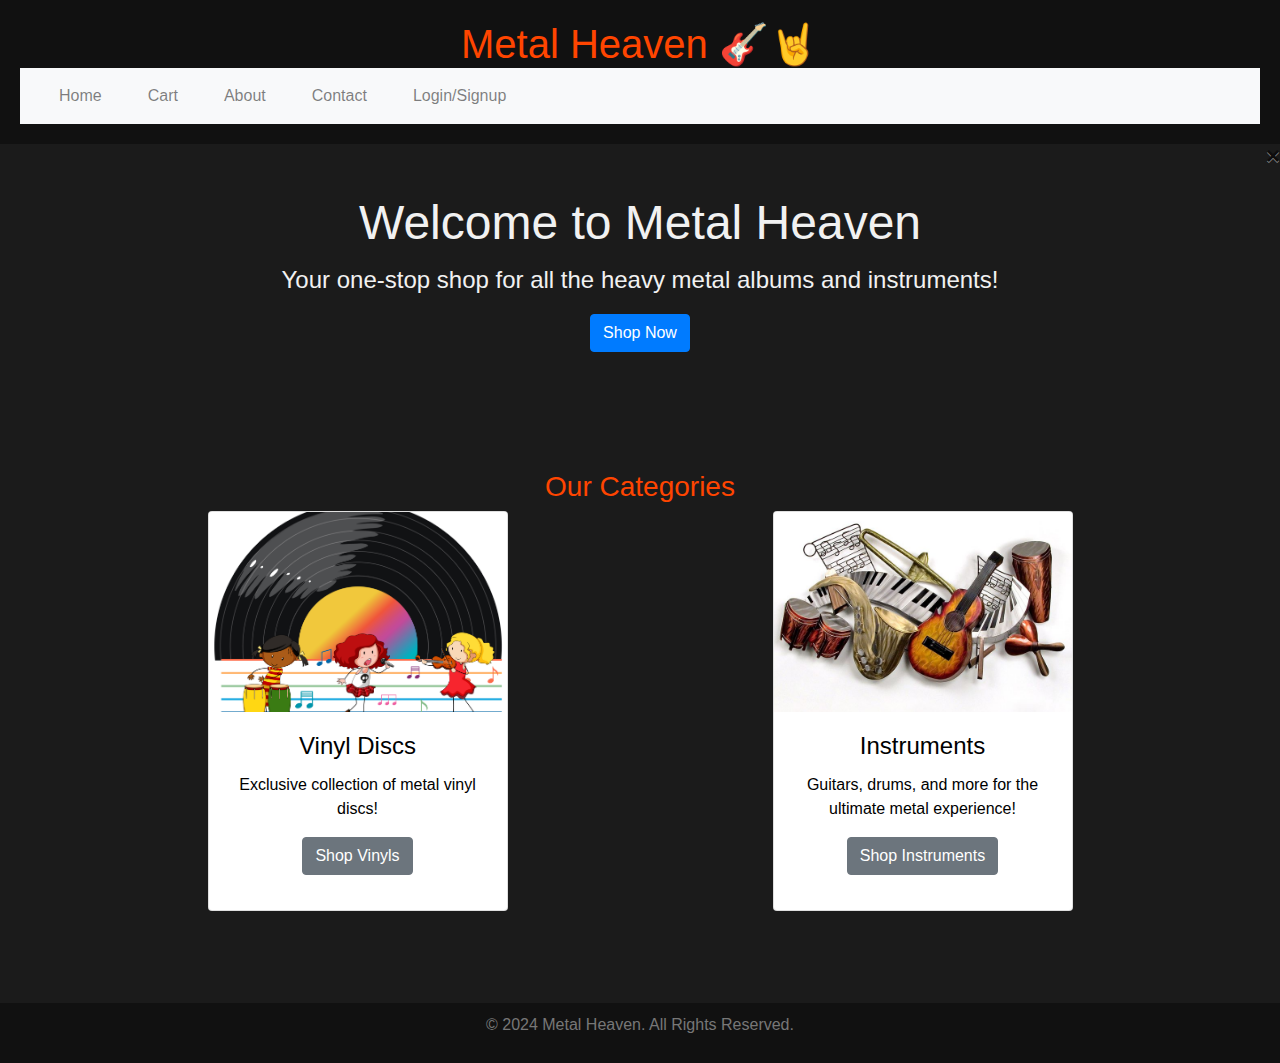
<file: Metal HEaven/index.html>
<!DOCTYPE html>
<html lang="en">

<head>
    <meta charset="UTF-8">
    <meta name="viewport" content="width=device-width, initial-scale=1.0">
    <title>Metal Heaven</title>
     
    <link rel="stylesheet" href="https://maxcdn.bootstrapcdn.com/bootstrap/4.5.2/css/bootstrap.min.css">
    <link rel="stylesheet" href="style.css">
    <style>
        .card {
            height: 400px; 
            width: 300px;  
            margin: auto;  
            transition: transform 0.3s; 
        }

        .card-body {
            color: black; 
        }

        .card:hover {
            transform: scale(1.05);
        }

        .modal-body {
            color: black;  
        }

        .modal-title {
            color: black; 
        }
    </style>
</head>

<body>
    <header>
        <h1 class="text-center">Metal Heaven 🎸🤘</h1>
         
        <nav class="navbar navbar-expand-lg navbar-light bg-light">
            <button class="navbar-toggler" type="button" data-toggle="offcanvas" data-target="#offcanvasMenu" aria-controls="offcanvasMenu">
                <span class="navbar-toggler-icon"></span>
            </button>
            <div class="collapse navbar-collapse">
                <ul class="navbar-nav mr-auto">
                    <li class="nav-item"><a class="nav-link" href="#store">Home</a></li>
                    <li class="nav-item"><a class="nav-link" href="#cart">Cart</a></li>
                    <li class="nav-item"><a class="nav-link" href="about.html">About</a></li>
                    <li class="nav-item"><a class="nav-link" href="contact.html">Contact</a></li>
                    <li class="nav-item"><a class="nav-link" href="login.html">Login/Signup</a></li>
                </ul>
            </div>
        </nav>
    </header>

     
    <div class="offcanvas offcanvas-start" tabindex="-1" id="offcanvasMenu" aria-labelledby="offcanvasMenuLabel">
        <div class="offcanvas-header">
            <button type="button" class="close" data-dismiss="offcanvas" aria-label="Close">
                <span aria-hidden="true">&times;</span>
            </button>
        </div>

    <section id="hero" class="text-center">
        <h2>Welcome to Metal Heaven</h2>
        <p>Your one-stop shop for all the heavy metal albums and instruments!</p>
        <button id="shop-now" class="btn btn-primary" data-toggle="modal" data-target="#selectionModal">Shop Now</button>
    </section>

     
    <div class="modal fade" id="selectionModal" tabindex="-1" role="dialog" aria-labelledby="selectionModalLabel" aria-hidden="true">
        <div class="modal-dialog" role="document">
            <div class="modal-content">
                <div class="modal-header">
                    <h5 class="modal-title" id="selectionModalLabel">Choose Your Shop</h5>
                    <button type="button" class="close" data-dismiss="modal" aria-label="Close">
                        <span aria-hidden="true">&times;</span>
                    </button>
                </div>
                <div class="modal-body">
                    <p>Would you like to shop for:</p>
                    <button type="button" class="btn btn-secondary" onclick="window.location.href='instruments.html'">Instruments</button>
                    <button type="button" class="btn btn-secondary" onclick="window.location.href='vinyl.html'">Vinyl Discs</button>
                </div>
            </div>
        </div>
    </div>

     
    <section id="categories" class="container mt-5">
        <h3 class="text-center">Our Categories</h3>
        <div class="row">
            
            <div class="col-md-6 mb-4">
                <div class="card">
                    <img src="venyl.jpg" class="card-img-top" alt="Vinyl Discs" style="height: 200px; object-fit: cover;">
                    <div class="card-body">
                        <h4 class="card-title">Vinyl Discs</h4>
                        <p class="card-text">Exclusive collection of metal vinyl discs!</p>
                        <a href="vinyl.html" class="btn btn-secondary">Shop Vinyls</a>
                    </div>
                </div>
            </div>

            
            <div class="col-md-6 mb-4">
                <div class="card">
                    <img src="instruments.jpeg" class="card-img-top" alt="Instruments" style="height: 200px; object-fit: cover;">
                    <div class="card-body">
                        <h4 class="card-title">Instruments</h4>
                        <p class="card-text">Guitars, drums, and more for the ultimate metal experience!</p>
                        <a href="instruments.html" class="btn btn-secondary">Shop Instruments</a>
                    </div>
                </div>
            </div>
        </div>
    </section>

    <footer class="text-center mt-5">
        <p>&copy; 2024 Metal Heaven. All Rights Reserved.  </p>
    </footer>

    
    <script src="https://code.jquery.com/jquery-3.5.1.slim.min.js"></script>
    <script src="https://cdn.jsdelivr.net/npm/@popperjs/core@2.11.6/dist/umd/popper.min.js"></script>
    <script src="https://maxcdn.bootstrapcdn.com/bootstrap/4.5.2/js/bootstrap.min.js"></script>
    <script src="script.js"></script>
</body>

</html>
</file>
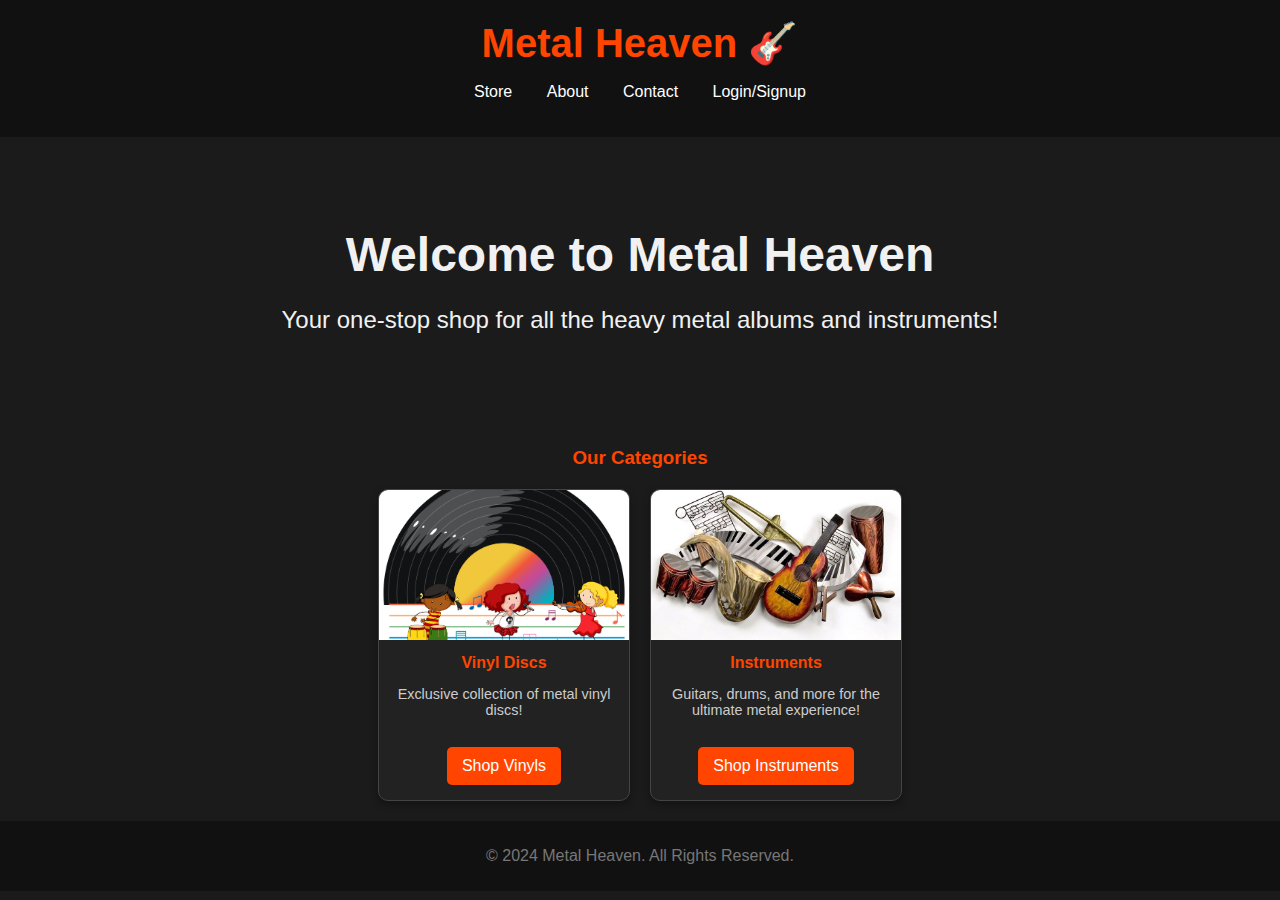
<file: Metal HEaven/Wt project/index.html>
<!DOCTYPE html>
<html lang="en">
<head>
    <meta charset="UTF-8">
    <meta name="viewport" content="width=device-width, initial-scale=1.0">
    <title>Metal Heaven</title>
    <link rel="stylesheet" href="style.css">
</head>
<body>
    <header>
        <h1>Metal Heaven 🎸</h1>
        <nav>
            <ul>
                <li><a href="#store">Store</a></li>
                <li><a href="about.html">About</a></li>
                <li><a href="contact.html">Contact</a></li>
                <li><a href="login.html">Login/Signup</a></li>
            </ul>
        </nav>
    </header>

    <section id="hero">
        <h2>Welcome to Metal Heaven</h2>
        <p>Your one-stop shop for all the heavy metal albums and instruments!</p>
    </section>

    <section id="categories">
        <h3>Our Categories</h3>
        <div class="category-container">
            
            <div class="category-card">
                <img src="venyl.jpg" alt="Vinyl Discs">
                <h4>Vinyl Discs</h4>
                <p>Exclusive collection of metal vinyl discs!</p>
                <a href="vinyl.html" class="btn">Shop Vinyls</a> 
            </div>

            <div class="category-card">
                <img src="instruments.jpeg" alt="Instruments">
                <h4>Instruments</h4>
                <p>Guitars, drums, and more for the ultimate metal experience!</p>
                <a href="instruments.html" class="btn">Shop Instruments</a> 
            </div>
        </div>
    </section>

    <footer>
        <p>&copy; 2024 Metal Heaven. All Rights Reserved. </p>
    </footer>

</body>
</html>
</file>
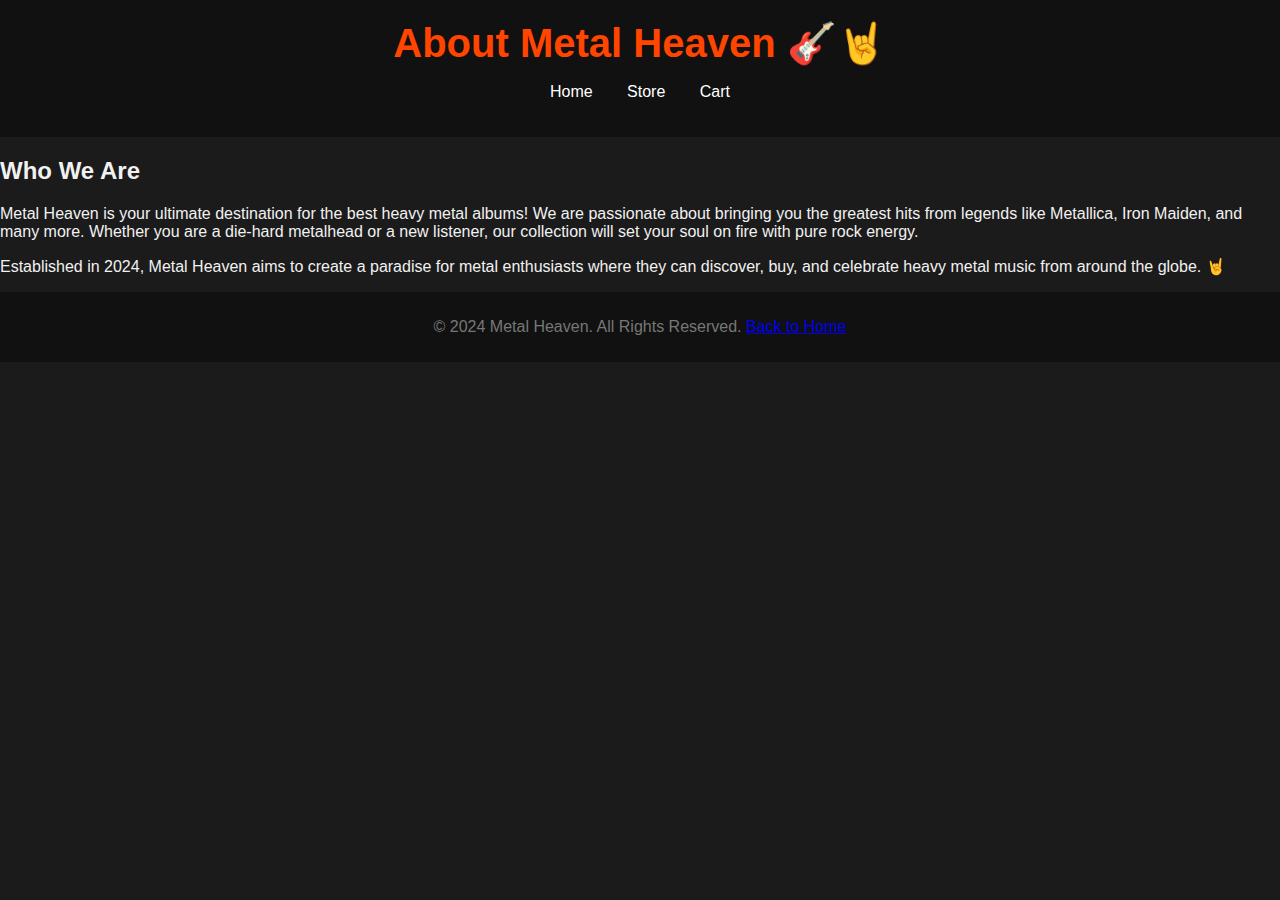
<file: Metal HEaven/about.html>
<!DOCTYPE html>
<html lang="en">
<head>
    <meta charset="UTF-8">
    <meta name="viewport" content="width=device-width, initial-scale=1.0">
    <title>About Metal Heaven</title>
    <link rel="stylesheet" href="style.css">
</head>
<body>
    <header>
        <h1>About Metal Heaven 🎸🤘</h1>
        <nav>
            <ul>
                <li><a href="index.html">Home</a></li>
                <li><a href="#store">Store</a></li>
                <li><a href="#cart">Cart</a></li>
            </ul>
        </nav>
    </header>

    <section id="about">
        <h2>Who We Are</h2>
        <p>
            Metal Heaven is your ultimate destination for the best heavy metal albums! 
            We are passionate about bringing you the greatest hits from legends like Metallica, Iron Maiden, and many more. Whether you are a die-hard metalhead or a new listener, our collection will set your soul on fire with pure rock energy. 
        </p>
        <p>
            Established in 2024, Metal Heaven aims to create a paradise for metal enthusiasts where they can discover, buy, and celebrate heavy metal music from around the globe. 🤘
        </p>
    </section>

    <footer>
        <p>&copy; 2024 Metal Heaven. All Rights Reserved. <a href="index.html">Back to Home</a></p>
    </footer>
</body>
</html>
</file>
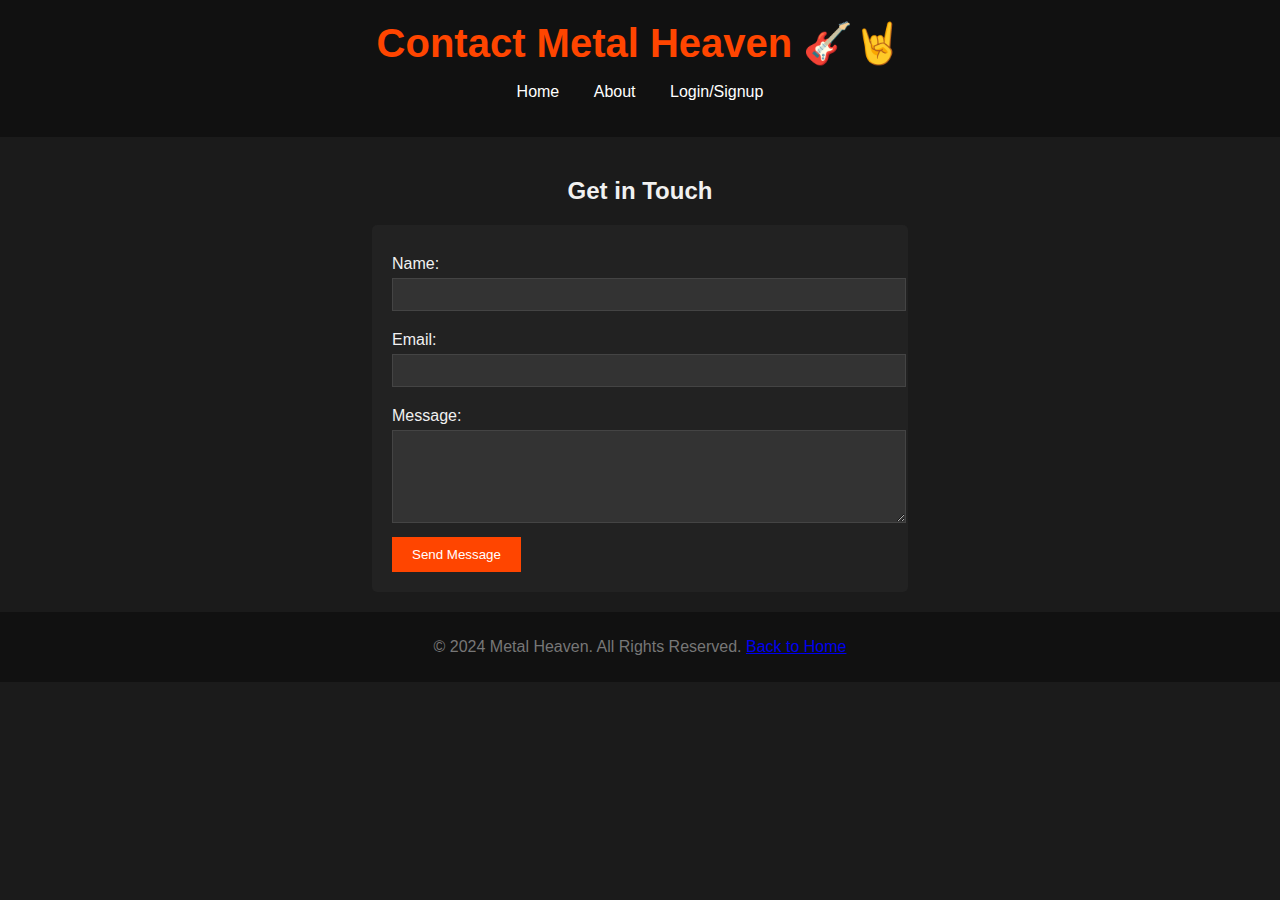
<file: Metal HEaven/contact.html>
<!DOCTYPE html>
<html lang="en">
<head>
    <meta charset="UTF-8">
    <meta name="viewport" content="width=device-width, initial-scale=1.0">
    <title>Contact Metal Heaven</title>
    <link rel="stylesheet" href="style.css">
</head>
<body>
    <header>
        <h1>Contact Metal Heaven 🎸🤘</h1>
        <nav>
            <ul>
                <li><a href="index.html">Home</a></li>
                <li><a href="about.html">About</a></li>
                <li><a href="login.html">Login/Signup</a></li>
            </ul>
        </nav>
    </header>

    <section id="contact">
        <h2>Get in Touch</h2>
        <form action="#" method="post">
            <label for="name">Name:</label>
            <input type="text" id="name" name="name" required>

            <label for="email">Email:</label>
            <input type="email" id="email" name="email" required>

            <label for="message">Message:</label>
            <textarea id="message" name="message" rows="5" required></textarea>

            <button type="submit">Send Message</button>
        </form>
    </section>

    <footer>
        <p>&copy; 2024 Metal Heaven. All Rights Reserved. <a href="index.html">Back to Home</a></p>
    </footer>
</body>
</html>
</file>
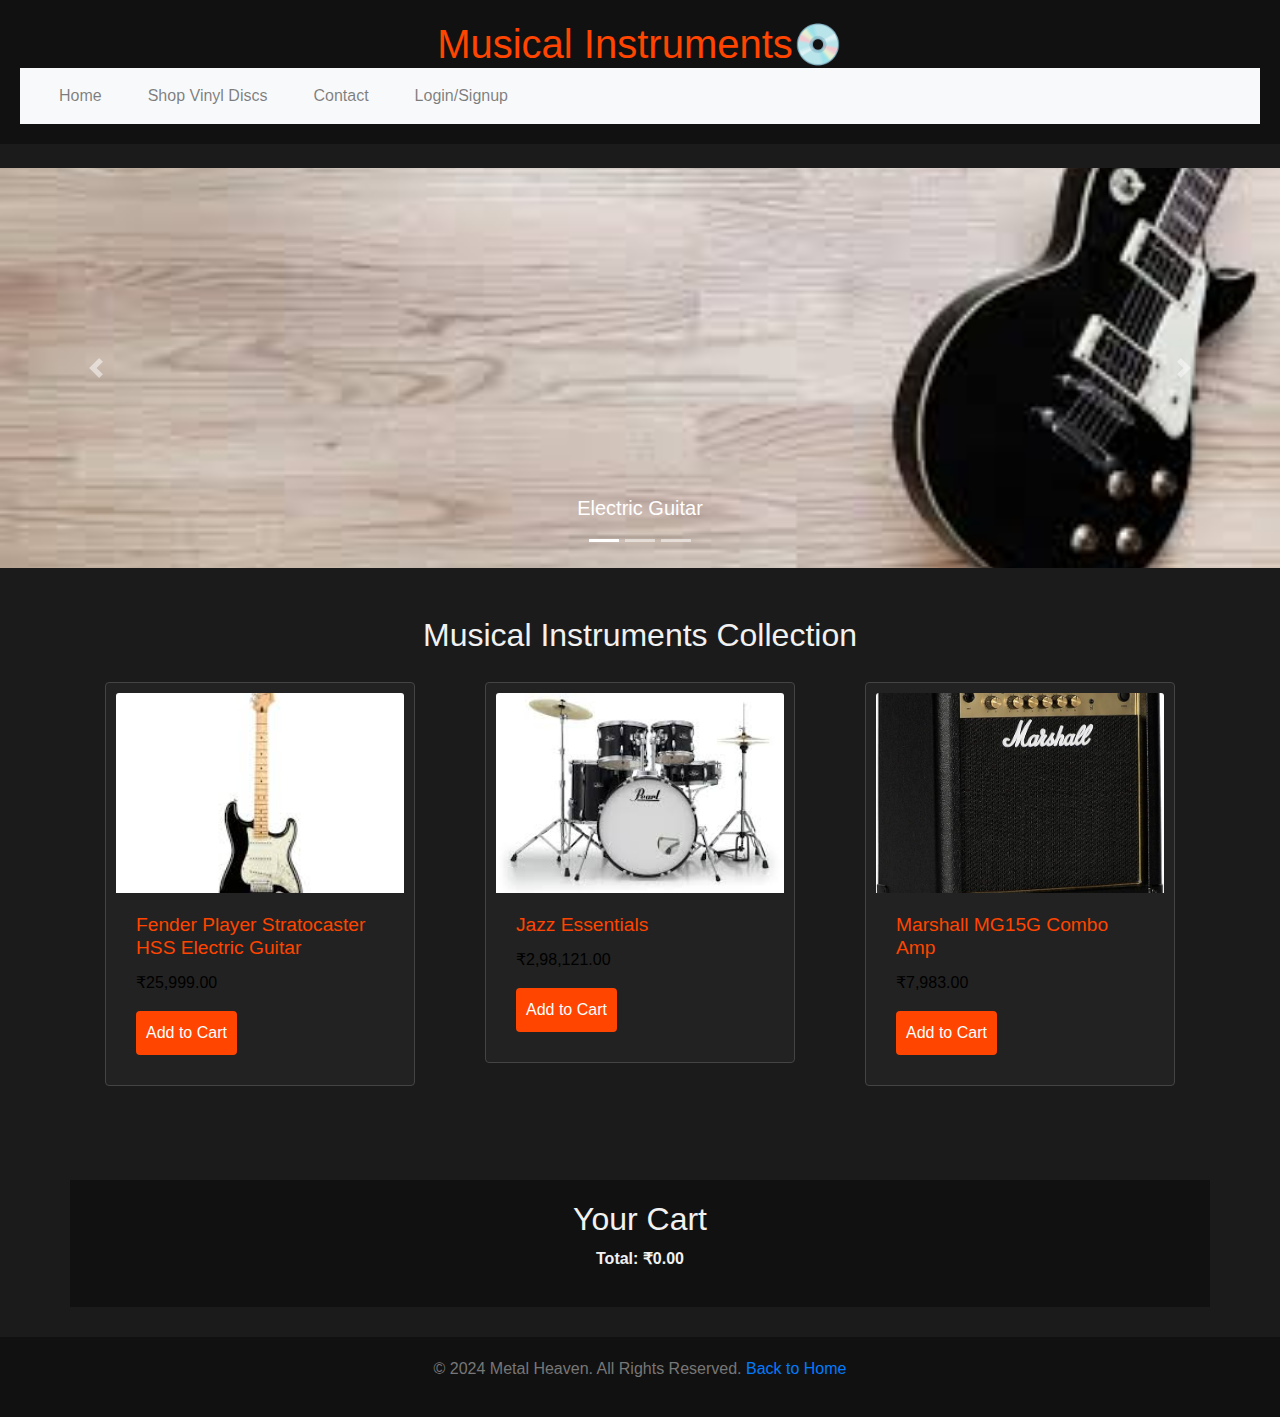
<file: Metal HEaven/instruments.html>
<!DOCTYPE html>
<html lang="en">

<head>
    <meta charset="UTF-8">
    <meta name="viewport" content="width=device-width, initial-scale=1.0">
    <title>Vinyl Discs - Metal Heaven</title>
     
    <link rel="stylesheet" href="https://maxcdn.bootstrapcdn.com/bootstrap/4.5.2/css/bootstrap.min.css">
    <link rel="stylesheet" href="style.css">
    <style>
         
        .album {
            transition: transform 0.3s;  
        }

        .album:hover {
            transform: scale(1.05);  
        }

        footer {
            text-align: center;
            margin-top: 30px;
            padding: 20px 0;
        }

        #cart {
            margin-top: 50px;
        }

        .cart-item {
            display: flex;
            justify-content: space-between;
            align-items: center;
        }
    </style>
</head>

<body>
    <header>
        <h1 class="text-center">Musical Instruments💿</h1>
         
        <nav class="navbar navbar-expand-lg navbar-light bg-light">
            <button class="navbar-toggler" type="button" data-toggle="collapse" data-target="#navbarNav" aria-controls="navbarNav" aria-expanded="false" aria-label="Toggle navigation">
                <span class="navbar-toggler-icon"></span>
            </button>
            <div class="collapse navbar-collapse" id="navbarNav">
                <ul class="navbar-nav">
                    <li class="nav-item"><a class="nav-link" href="index.html">Home</a></li>
                    <li class="nav-item"><a class="nav-link" href="vinyl.html">Shop Vinyl Discs</a></li>
                    <li class="nav-item"><a class="nav-link" href="contact.html">Contact</a></li>
                    <li class="nav-item"><a class="nav-link" href="login.html">Login/Signup</a></li>
                </ul>
            </div>
        </nav>
    </header>

    
    <div id="vinylCarousel" class="carousel slide mt-4" data-ride="carousel">
        <ol class="carousel-indicators">
            <li data-target="#vinylCarousel" data-slide-to="0" class="active"></li>
            <li data-target="#vinylCarousel" data-slide-to="1"></li>
            <li data-target="#vinylCarousel" data-slide-to="2"></li>
        </ol>
        <div class="carousel-inner">
            <div class="carousel-item active">
                <img src="retro.jpeg" class="d-block w-100" alt="guitar 1" style="height: 400px; object-fit: cover;">
                <div class="carousel-caption d-none d-md-block">
                    <h5>Electric Guitar</h5>
                </div>
            </div>
            <div class="carousel-item">
                <img src="pearls1.jpeg" class="d-block w-100" alt="drum 2" style="height: 400px; object-fit: cover;">
                <div class="carousel-caption d-none d-md-block">
                    <h5>Drum Set</h5>
                </div>
            </div>
            <div class="carousel-item">
                <img src="amplifi.jpeg" class="d-block w-100" alt="Vinyl 3" style="height: 400px; object-fit: cover;">
                <div class="carousel-caption d-none d-md-block">
                    <h5>Amplifier range</h5>
                </div>
            </div>
        </div>
        <a class="carousel-control-prev" href="#vinylCarousel" role="button" data-slide="prev">
            <span class="carousel-control-prev-icon" aria-hidden="true"></span>
            <span class="sr-only">Previous</span>
        </a>
        <a class="carousel-control-next" href="#vinylCarousel" role="button" data-slide="next">
            <span class="carousel-control-next-icon" aria-hidden="true"></span>
            <span class="sr-only">Next</span>
        </a>
    </div>

    
    <section id="vinyl-store" class="container mt-5">
        <h2 class="text-center">Musical Instruments Collection</h2>
        <div class="row">
             
            <div class="col-md-4 mb-4">
                <div class="card album">
                    <img src="fender.jpeg" class="card-img-top" alt="Vinyl 1" style="height: 200px; object-fit: cover;">
                    <div class="card-body">
                        <h4 class="card-title">Fender Player Stratocaster HSS Electric Guitar</h4>
                        <p class="card-text">₹25,999.00</p>
                        <button class="btn btn-primary add-to-cart" data-name="Classic Rock Vinyl" data-price="25999.00">Add to Cart</button>
                    </div>
                </div>
            </div>

             
            <div class="col-md-4 mb-4">
                <div class="card album">
                    <img src="pearls.jpeg" class="card-img-top" alt="Vinyl 2" style="height: 200px; object-fit: cover;">
                    <div class="card-body">
                        <h4 class="card-title">Jazz Essentials</h4>
                        <p class="card-text">₹2,98,121.00</p>
                        <button class="btn btn-primary add-to-cart" data-name="5 pcs Drum Set" data-price="298121.00">Add to Cart</button>
                    </div>
                </div>
            </div>

            
            <div class="col-md-4 mb-4">
                <div class="card album">
                    <img src="marshal.jpeg" class="card-img-top" alt="Vinyl 3" style="height: 200px; object-fit: cover;">
                    <div class="card-body">
                        <h4 class="card-title">Marshall MG15G Combo Amp</h4>
                        <p class="card-text">₹7,983.00</p>
                        <button class="btn btn-primary add-to-cart" data-name="Pop Hits Vinyl" data-price="7983.00">Add to Cart</button>
                    </div>
                </div>
            </div>
        </div>
    </section>

   
    <section id="cart" class="container">
        <h2 class="text-center">Your Cart</h2>
        <div id="cart-items"></div>
        <p class="text-center"><strong>Total: ₹<span id="total-price">0.00</span></strong></p>
    </section>

    <footer>
        <p>&copy; 2024 Metal Heaven. All Rights Reserved. <a href="index.html">Back to Home</a></p>
    </footer>

    
    <script src="https://code.jquery.com/jquery-3.5.1.slim.min.js"></script>
    <script src="https://cdn.jsdelivr.net/npm/@popperjs/core@2.11.6/dist/umd/popper.min.js"></script>
    <script src="https://maxcdn.bootstrapcdn.com/bootstrap/4.5.2/js/bootstrap.min.js"></script>
    <script>
         
        let totalPrice = 0;

        document.querySelectorAll('.add-to-cart').forEach(button => {
            button.addEventListener('click', () => {
                const itemName = button.getAttribute('data-name');
                const itemPrice = parseFloat(button.getAttribute('data-price'));

                const cartItems = document.getElementById('cart-items');
                const newItem = document.createElement('div');
                newItem.classList.add('cart-item');
                newItem.innerHTML = `
                    <p>${itemName}</p>
                    <p>${itemPrice.toFixed(2)}</p>
                    <button class="remove-from-cart btn btn-danger btn-sm">Remove</button>
                `;
                cartItems.appendChild(newItem);

                totalPrice += itemPrice;
                document.getElementById('total-price').innerText = totalPrice.toFixed(2);

                
                newItem.querySelector('.remove-from-cart').addEventListener('click', () => {
                    cartItems.removeChild(newItem);
                    totalPrice -= itemPrice;
                    document.getElementById('total-price').innerText = totalPrice.toFixed(2);
                });
            });
        });
    </script>
</body>

</html>
</file>
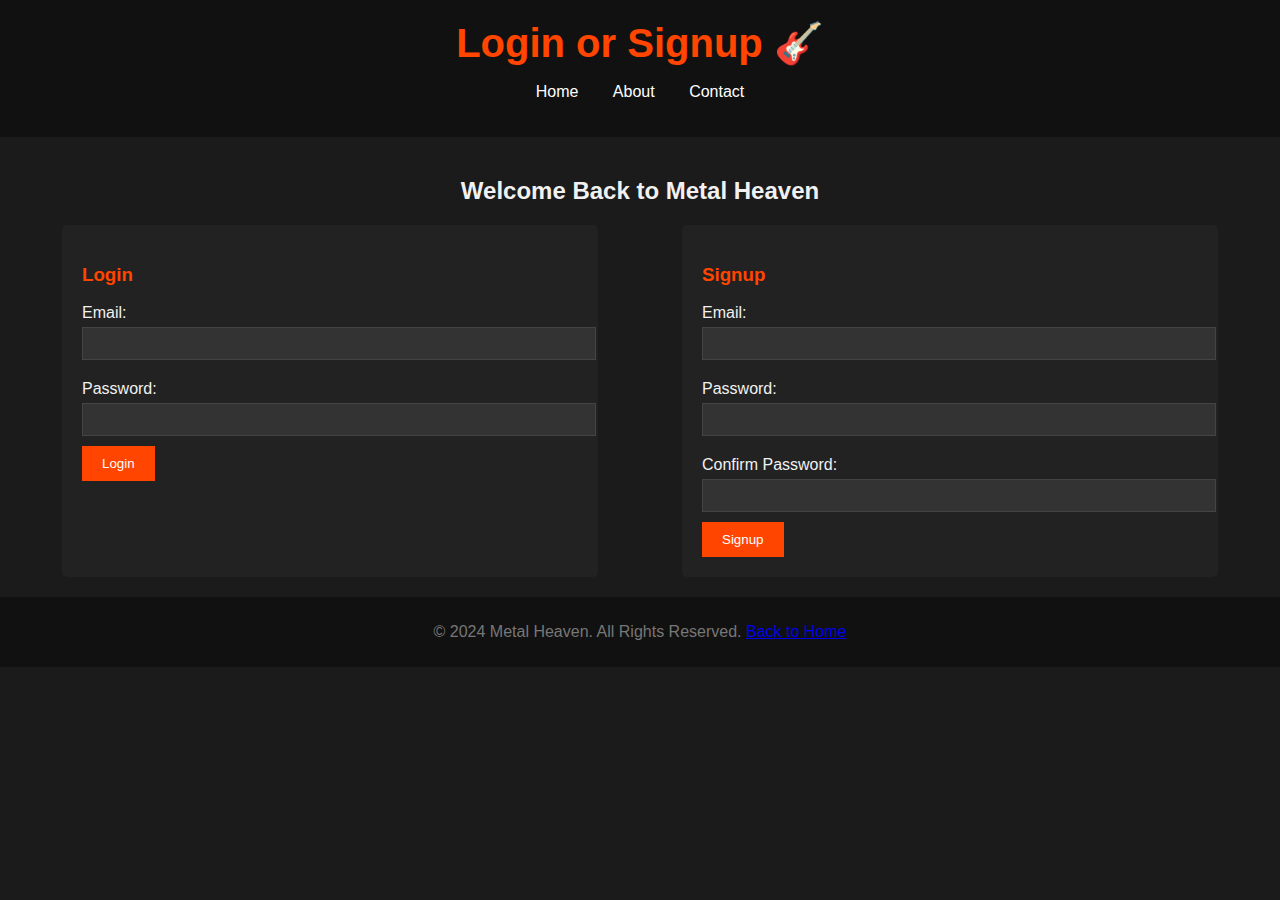
<file: Metal HEaven/login.html>
<!DOCTYPE html>
<html lang="en">
<head>
    <meta charset="UTF-8">
    <meta name="viewport" content="width=device-width, initial-scale=1.0">
    <title>Login or Signup</title>
    <link rel="stylesheet" href="style.css">
</head>
<body>
    <header>
        <h1>Login or Signup 🎸</h1>
        <nav>
            <ul>
                <li><a href="index.html">Home</a></li>
                <li><a href="about.html">About</a></li>
                <li><a href="contact.html">Contact</a></li>
            </ul>
        </nav>
    </header>

    <section id="login-signup">
        <h2>Welcome Back to Metal Heaven</h2>

        <div class="form-container">
           
            <form action="#" method="post">
                <h3>Login</h3>
                <label for="login-email">Email:</label>
                <input type="email" id="login-email" name="login-email" required>

                <label for="login-password">Password:</label>
                <input type="password" id="login-password" name="login-password" required>

                <button type="submit">Login</button>
            </form>

           
            <form action="#" method="post">
                <h3>Signup</h3>
                <label for="signup-email">Email:</label>
                <input type="email" id="signup-email" name="signup-email" required>

                <label for="signup-password">Password:</label>
                <input type="password" id="signup-password" name="signup-password" required>

                <label for="confirm-password">Confirm Password:</label>
                <input type="password" id="confirm-password" name="confirm-password" required>

                <button type="submit">Signup</button>
            </form>
        </div>
    </section>

    <footer>
        <p>&copy; 2024 Metal Heaven. All Rights Reserved. <a href="index.html">Back to Home</a></p>
    </footer>
</body>
</html>
</file>
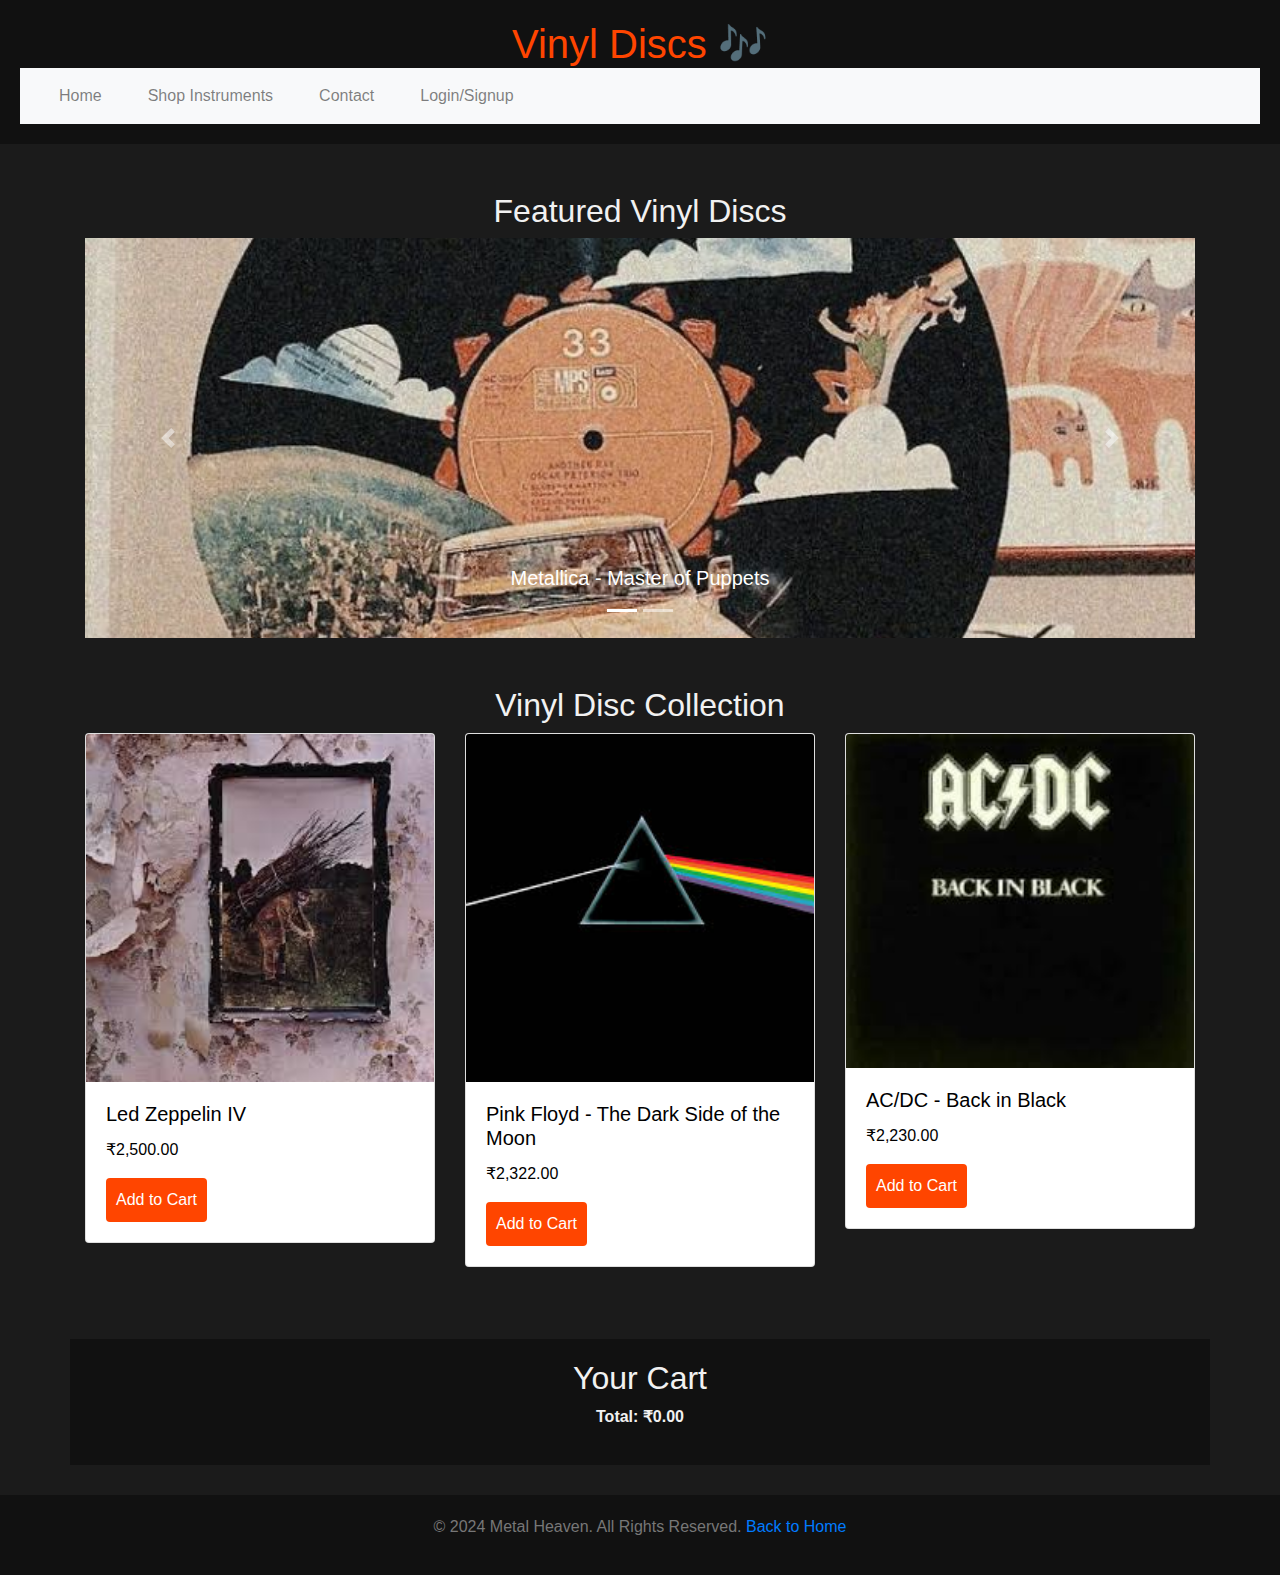
<file: Metal HEaven/vinyl.html>
<!DOCTYPE html>
<html lang="en">

<head>
    <meta charset="UTF-8">
    <meta name="viewport" content="width=device-width, initial-scale=1.0">
    <title>Vinyl Discs - Metal Heaven</title>
    <link rel="stylesheet" href="https://maxcdn.bootstrapcdn.com/bootstrap/4.5.2/css/bootstrap.min.css">
    <link rel="stylesheet" href="style.css">
    <style>
        .album {
            transition: transform 0.3s;
        }
    
        .album:hover {
            transform: scale(1.05);
        }
    
        footer {
            text-align: center;
            margin-top: 30px;
            padding: 20px 0;
        }
    
        #cart {
            margin-top: 50px;
        }
    
        .cart-item {
            display: flex;
            justify-content: space-between;
            align-items: center;
        }
    
        .carousel-item img {
            height: 400px;
            object-fit: cover;
        }
    
        .card:hover {
            transform: scale(1.05);
            transition: transform 0.3s ease-in-out;
        }
    
        .card-body {
            color: black; 
        }
    </style>
    
</head>

<body>
    <header>
        <h1 class="text-center">Vinyl Discs 🎶</h1>
         
        <nav class="navbar navbar-expand-lg navbar-light bg-light">
            <button class="navbar-toggler" type="button" data-toggle="collapse" data-target="#navbarNav" aria-controls="navbarNav" aria-expanded="false" aria-label="Toggle navigation">
                <span class="navbar-toggler-icon"></span>
            </button>
            <div class="collapse navbar-collapse" id="navbarNav">
                <ul class="navbar-nav">
                    <li class="nav-item"><a class="nav-link" href="index.html">Home</a></li>
                    <li class="nav-item"><a class="nav-link" href="instruments.html">Shop Instruments</a></li>
                    <li class="nav-item"><a class="nav-link" href="contact.html">Contact</a></li>
                    <li class="nav-item"><a class="nav-link" href="login.html">Login/Signup</a></li>
                </ul>
            </div>
        </nav>
    </header>

    
    <section id="vinyl-slider" class="container mt-5">
        <h2 class="text-center">Featured Vinyl Discs</h2>
        <div id="vinylCarousel" class="carousel slide" data-ride="carousel">
            <ol class="carousel-indicators">
                <li data-target="#vinylCarousel" data-slide-to="0" class="active"></li>
                <li data-target="#vinylCarousel" data-slide-to="1"></li>
            </ol>
            <div class="carousel-inner">
                <div class="carousel-item active">
                    <img src="potraits.jpeg" class="d-block w-100" alt="Metallica - Master of Puppets">
                    <div class="carousel-caption d-none d-md-block">
                        <h5>Metallica - Master of Puppets</h5>
                    </div>
                </div>
                <div class="carousel-item">
                    <img src="blacksabbath.jpeg" class="d-block w-100" alt="Black Sabbath - Paranoid">
                    <div class="carousel-caption d-none d-md-block">
                        <h5>Black Sabbath - Paranoid</h5>
                    </div>
                </div>
            </div>
            <a class="carousel-control-prev" href="#vinylCarousel" role="button" data-slide="prev">
                <span class="carousel-control-prev-icon" aria-hidden="true"></span>
                <span class="sr-only">Previous</span>
            </a>
            <a class="carousel-control-next" href="#vinylCarousel" role="button" data-slide="next">
                <span class="carousel-control-next-icon" aria-hidden="true"></span>
                <span class="sr-only">Next</span>
            </a>
        </div>
    </section>

    
    <section id="vinyl-collection" class="container mt-5">
        <h2 class="text-center">Vinyl Disc Collection</h2>
        <div class="row">
            <div class="col-md-4">
                <div class="card mb-4">
                    <img src="ledzeppelin.jpeg" class="card-img-top" alt="Led Zeppelin IV">
                    <div class="card-body">
                        <h5 class="card-title">Led Zeppelin IV</h5>
                        <p class="card-text">₹2,500.00</p>
                        <button class="btn btn-primary add-to-cart" data-name="Led Zeppelin IV" data-price="2500.00">Add to Cart</button>
                    </div>
                </div>
            </div>
            <div class="col-md-4">
                <div class="card mb-4">
                    <img src="[data-uri]" class="card-img-top" alt="Pink Floyd - The Dark Side of the Moon">
                    <div class="card-body">
                        <h5 class="card-title">Pink Floyd - The Dark Side of the Moon</h5>
                        <p class="card-text">₹2,322.00</p>
                        <button class="btn btn-primary add-to-cart" data-name="Pink Floyd - The Dark Side of the Moon" data-price="2322.00">Add to Cart</button>
                    </div>
                </div>
            </div>
            <div class="col-md-4">
                <div class="card mb-4">
                    <img src="acdc.jpeg" class="card-img-top" alt="AC/DC - Back in Black">
                    <div class="card-body">
                        <h5 class="card-title">AC/DC - Back in Black</h5>
                        <p class="card-text">₹2,230.00</p>
                        <button class="btn btn-primary add-to-cart" data-name="AC/DC - Back in Black" data-price="2230.00">Add to Cart</button>
                    </div>
                </div>
            </div>
        </div>
    </section>

    
    <section id="cart" class="container mt-5">
        <h2 class="text-center">Your Cart</h2>
        <div id="cart-items"></div>
        <p class="text-center"><strong>Total: ₹<span id="total-price">0.00</span></strong></p>
    </section>

    <footer>
        <p>&copy; 2024 Metal Heaven. All Rights Reserved. <a href="index.html">Back to Home</a></p>
    </footer>

     
    <script src="https://code.jquery.com/jquery-3.5.1.slim.min.js"></script>
    <script src="https://cdn.jsdelivr.net/npm/@popperjs/core@2.11.6/dist/umd/popper.min.js"></script>
    <script src="https://maxcdn.bootstrapcdn.com/bootstrap/4.5.2/js/bootstrap.min.js"></script>
    <script>
         
        let totalPrice = 0;

        document.querySelectorAll('.add-to-cart').forEach(button => {
            button.addEventListener('click', () => {
                const itemName = button.getAttribute('data-name');
                const itemPrice = parseFloat(button.getAttribute('data-price'));
                totalPrice += itemPrice;

                 
                const cartItem = document.createElement('div');
                cartItem.className = 'cart-item';
                cartItem.innerHTML = `
                    <span>${itemName} - ${itemPrice.toFixed(2)}</span>
                    <button class="btn btn-danger btn-sm remove-item">Remove</button>
                `;

                 
                cartItem.querySelector('.remove-item').addEventListener('click', () => {
                    totalPrice -= itemPrice;
                    updateCart();
                    cartItem.remove();
                });

                document.getElementById('cart-items').appendChild(cartItem);
                updateCart();
            });
        });

        function updateCart() {
            document.getElementById('total-price').innerText = totalPrice.toFixed(2);
        }
    </script>
</body>

</html>
</file>
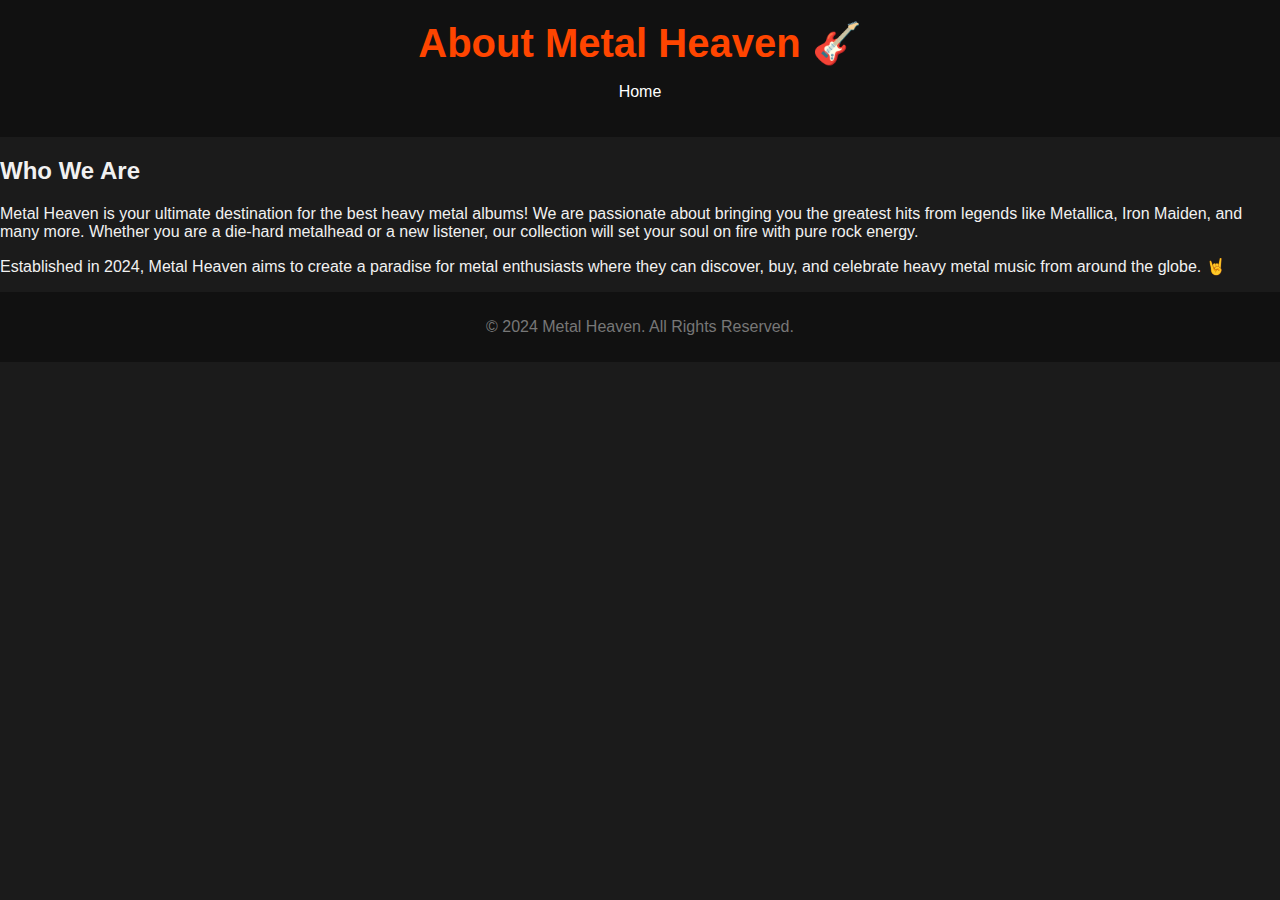
<file: Metal HEaven/Wt project/about.html>
<!DOCTYPE html>
<html lang="en">
<head>
    <meta charset="UTF-8">
    <meta name="viewport" content="width=device-width, initial-scale=1.0">
    <title>About Metal Heaven</title>
    <link rel="stylesheet" href="style.css">
</head>
<body>
    <header>
        <h1>About Metal Heaven 🎸</h1>
        <nav>
            <ul>
                <li><a href="index.html">Home</a></li>
            </ul>
        </nav>
    </header>

    <section id="about">
        <h2>Who We Are</h2>
        <p>
            Metal Heaven is your ultimate destination for the best heavy metal albums! 
            We are passionate about bringing you the greatest hits from legends like Metallica, Iron Maiden, and many more. Whether you are a die-hard metalhead or a new listener, our collection will set your soul on fire with pure rock energy. 
        </p>
        <p>
            Established in 2024, Metal Heaven aims to create a paradise for metal enthusiasts where they can discover, buy, and celebrate heavy metal music from around the globe. 🤘
        </p>
    </section>

    <footer>
        <p>&copy; 2024 Metal Heaven. All Rights Reserved.</a></p>
    </footer>
</body>
</html>
</file>
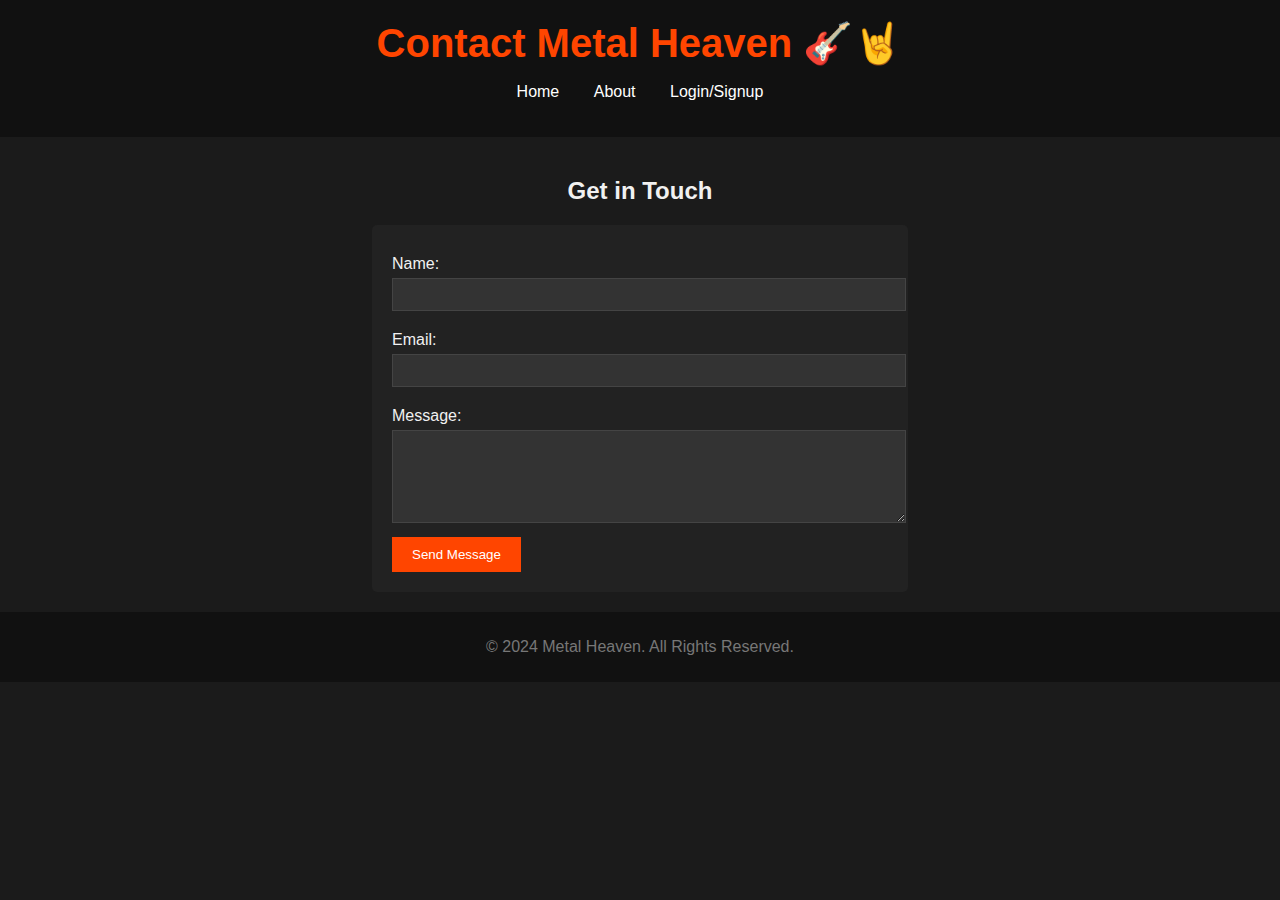
<file: Metal HEaven/Wt project/contact.html>
<!DOCTYPE html>
<html lang="en">
<head>
    <meta charset="UTF-8">
    <meta name="viewport" content="width=device-width, initial-scale=1.0">
    <title>Contact Metal Heaven</title>
    <link rel="stylesheet" href="style.css">
</head>
<body>
    <header>
        <h1>Contact Metal Heaven 🎸🤘</h1>
        <nav>
            <ul>
                <li><a href="index.html">Home</a></li>
                <li><a href="about.html">About</a></li>
                <li><a href="login.html">Login/Signup</a></li>
            </ul>
        </nav>
    </header>

    <section id="contact">
        <h2>Get in Touch</h2>
        <form action="#" method="post">
            <label for="name">Name:</label>
            <input type="text" id="name" name="name" required>

            <label for="email">Email:</label>
            <input type="email" id="email" name="email" required>

            <label for="message">Message:</label>
            <textarea id="message" name="message" rows="5" required></textarea>

            <button type="submit">Send Message</button>
        </form>
    </section>

    <footer>
        <p>&copy; 2024 Metal Heaven. All Rights Reserved.</p>
    </footer>
</body>
</html>
</file>
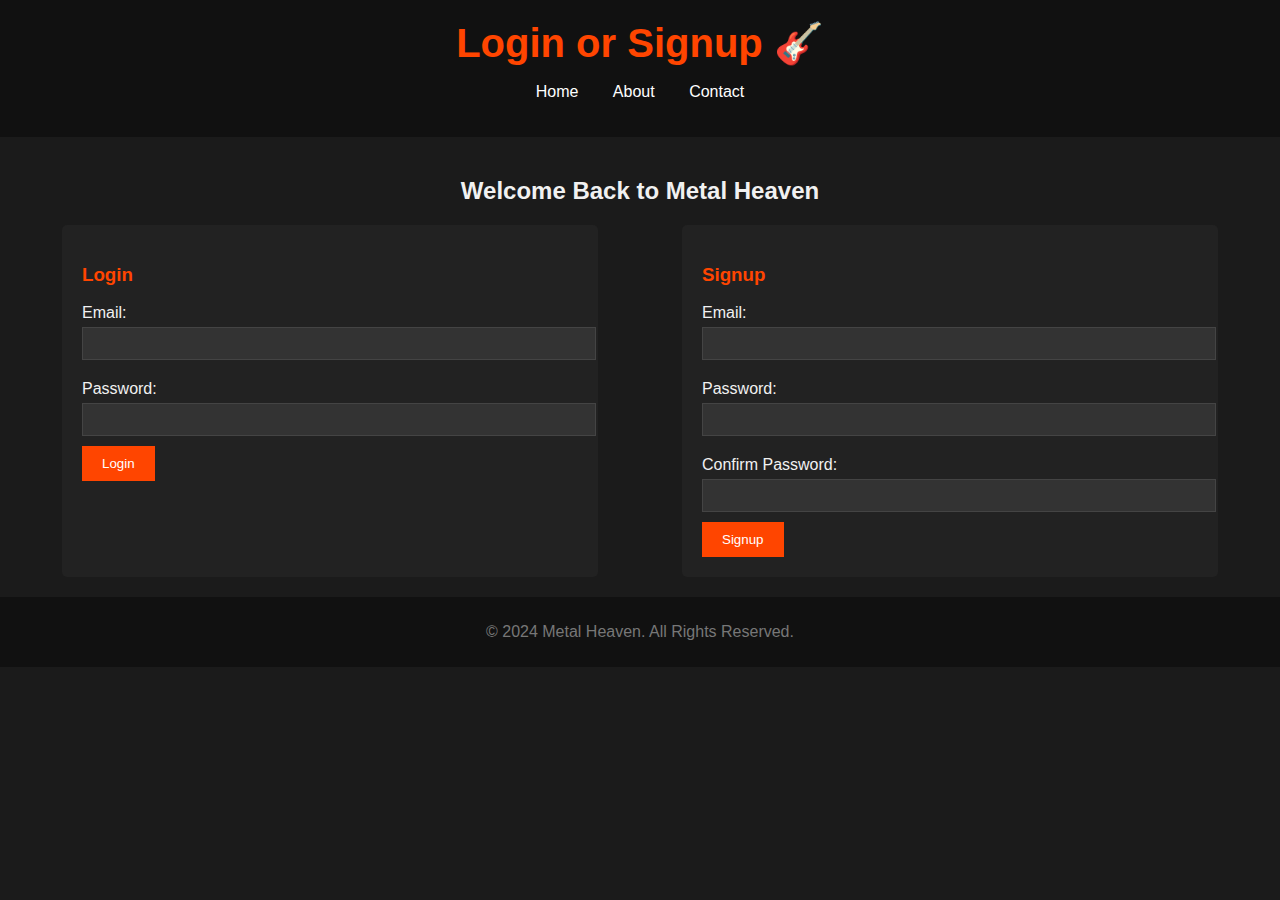
<file: Metal HEaven/Wt project/login.html>
<!DOCTYPE html>
<html lang="en">
<head>
    <meta charset="UTF-8">
    <meta name="viewport" content="width=device-width, initial-scale=1.0">
    <title>Login or Signup</title>
    <link rel="stylesheet" href="style.css">
</head>
<body>
    <header>
        <h1>Login or Signup 🎸</h1>
        <nav>
            <ul>
                <li><a href="index.html">Home</a></li>
                <li><a href="about.html">About</a></li>
                <li><a href="contact.html">Contact</a></li>
            </ul>
        </nav>
    </header>

    <section id="login-signup">
        <h2>Welcome Back to Metal Heaven</h2>

        <div class="form-container">
            
            <form action="#" method="post">
                <h3>Login</h3>
                <label for="login-email">Email:</label>
                <input type="email" id="login-email" name="login-email" required>

                <label for="login-password">Password:</label>
                <input type="password" id="login-password" name="login-password" required>

                <button type="submit">Login</button>
            </form>

            
            <form action="#" method="post">
                <h3>Signup</h3>
                <label for="signup-email">Email:</label>
                <input type="email" id="signup-email" name="signup-email" required>

                <label for="signup-password">Password:</label>
                <input type="password" id="signup-password" name="signup-password" required>

                <label for="confirm-password">Confirm Password:</label>
                <input type="password" id="confirm-password" name="confirm-password" required>

                <button type="submit">Signup</button>
            </form>
        </div>
    </section>

    <footer>
        <p>&copy; 2024 Metal Heaven. All Rights Reserved.</p>
    </footer>
</body>
</html>
</file>
<file: Metal HEaven/style.css>
body {
    font-family: 'Arial', sans-serif;
    background-color: #1b1b1b;
    color: #f1f1f1;
    margin: 0;
    padding: 0;
}

header {
    background-color: #111;
    padding: 20px;
    text-align: center;
}

header h1 {
    font-size: 2.5rem;
    color: #ff4500;
    margin: 0;
}

nav ul {
    list-style: none;
    padding: 0;
}

nav ul li {
    display: inline;
    margin: 0 15px;
}

nav ul li a {
    color: #fff;
    text-decoration: none;
}

#hero {
    text-align: center;
    padding: 50px;
    background-image: url('https://example.com/metal-background.jpg');
    background-size: cover;
    background-position: center;
}

#hero h2 {
    font-size: 3rem;
    margin-bottom: 10px;
}

#hero p {
    font-size: 1.5rem;
}

#store {
    padding: 20px;
    text-align: center;
}

.album {
    display: inline-block;
    margin: 20px;
    padding: 10px;
    border: 1px solid #444;
    background-color: #222;
}

.album h4 {
    font-size: 1.2rem;
    color: #ff4500;
}

.add-to-cart {
    background-color: #ff4500;
    color: #fff;
    border: none;
    padding: 10px;
    cursor: pointer;
}

#cart {
    padding: 20px;
    background-color: #111;
}

#cart ul {
    list-style: none;
    padding: 0;
}

footer {
    text-align: center;
    padding: 10px;
    background-color: #111;
    color: #777;
}
/* Contact Page Styling */
#contact {
    padding: 20px;
    text-align: center;
}

form {
    display: inline-block;
    text-align: left;
    background-color: #222;
    padding: 20px;
    border-radius: 5px;
}

form label {
    display: block;
    margin: 10px 0 5px;
}

form input, form textarea {
    width: 100%;
    padding: 8px;
    margin-bottom: 10px;
    border: 1px solid #444;
    background-color: #333;
    color: #fff;
}

form button {
    background-color: #ff4500;
    color: #fff;
    padding: 10px 20px;
    border: none;
    cursor: pointer;
}

/* Login/Signup Styling */
#login-signup {
    padding: 20px;
    text-align: center;
}

.form-container {
    display: flex;
    justify-content: space-around;
}

form {
    width: 40%;
}

h3 {
    color: #ff4500;
}

/* Category Section Styling */
#categories {
    padding: 20px;
    text-align: center;
}

.category-container {
    display: flex;
    justify-content: center;
    gap: 20px;
    margin-top: 20px;
}

.category-card {
    width: 250px;
    border: 1px solid #444;
    background-color: #222;
    border-radius: 10px;
    overflow: hidden;
    text-align: center;
    box-shadow: 0 4px 8px rgba(0, 0, 0, 0.3);
    transition: transform 0.3s ease;
}

.category-card:hover {
    transform: scale(1.05);
}

.category-card img {
    width: 100%;
    height: 150px;
    object-fit: cover;
}

.category-card h4 {
    color: #ff4500;
    margin: 10px 0;
}

.category-card p {
    font-size: 0.9rem;
    color: #000000;
    padding: 0 10px;
}

.category-card .btn {
    display: inline-block;
    margin: 15px 0;
    padding: 10px 15px;
    background-color: #ff4500;
    color: #fff;
    text-decoration: none;
    border-radius: 5px;
    transition: background-color 0.3s ease;
}

.category-card .btn:hover {
    background-color: #ff7733;
}

.card-body {
    color: black; 
}
</file>
<file: Metal HEaven/Wt project/style.css>
body {
    font-family: 'Arial', sans-serif;
    background-color: #1b1b1b;
    color: #f1f1f1;
    margin: 0;
    padding: 0;
}

header {
    background-color: #111;
    padding: 20px;
    text-align: center;
}

header h1 {
    font-size: 2.5rem;
    color: #ff4500;
    margin: 0;
}

nav ul {
    list-style: none;
    padding: 0;
}

nav ul li {
    display: inline;
    margin: 0 15px;
}

nav ul li a {
    color: #fff;
    text-decoration: none;
}

#hero {
    text-align: center;
    padding: 50px;
    background-image: url('https://example.com/metal-background.jpg');
    background-size: cover;
    background-position: center;
}

#hero h2 {
    font-size: 3rem;
    margin-bottom: 10px;
}

#hero p {
    font-size: 1.5rem;
}

#store {
    padding: 20px;
    text-align: center;
}

.album {
    display: inline-block;
    margin: 20px;
    padding: 10px;
    border: 1px solid #444;
    background-color: #222;
}

.album h4 {
    font-size: 1.2rem;
    color: #ff4500;
}

.add-to-cart {
    background-color: #ff4500;
    color: #fff;
    border: none;
    padding: 10px;
    cursor: pointer;
}

#cart {
    padding: 20px;
    background-color: #111;
}

#cart ul {
    list-style: none;
    padding: 0;
}

footer {
    text-align: center;
    padding: 10px;
    background-color: #111;
    color: #777;
}
/* Contact Page */
#contact {
    padding: 20px;
    text-align: center;
}

form {
    display: inline-block;
    text-align: left;
    background-color: #222;
    padding: 20px;
    border-radius: 5px;
}

form label {
    display: block;
    margin: 10px 0 5px;
}

form input, form textarea {
    width: 100%;
    padding: 8px;
    margin-bottom: 10px;
    border: 1px solid #444;
    background-color: #333;
    color: #fff;
}

form button {
    background-color: #ff4500;
    color: #fff;
    padding: 10px 20px;
    border: none;
    cursor: pointer;
}

/* Login/Signup  */
#login-signup {
    padding: 20px;
    text-align: center;
}

.form-container {
    display: flex;
    justify-content: space-around;
}

form {
    width: 40%;
}

h3 {
    color: #ff4500;
}

/* Category  */
#categories {
    padding: 20px;
    text-align: center;
}

.category-container {
    display: flex;
    justify-content: center;
    gap: 20px;
    margin-top: 20px;
}

.category-card {
    width: 250px;
    border: 1px solid #444;
    background-color: #222;
    border-radius: 10px;
    overflow: hidden;
    text-align: center;
    box-shadow: 0 4px 8px rgba(0, 0, 0, 0.3);
    transition: transform 0.3s ease;
}

.category-card:hover {
    transform: scale(1.05);
}

.category-card img {
    width: 100%;
    height: 150px;
    object-fit: cover;
}

.category-card h4 {
    color: #ff4500;
    margin: 10px 0;
}

.category-card p {
    font-size: 0.9rem;
    color: #ccc;
    padding: 0 10px;
}

.category-card .btn {
    display: inline-block;
    margin: 15px 0;
    padding: 10px 15px;
    background-color: #ff4500;
    color: #fff;
    text-decoration: none;
    border-radius: 5px;
    transition: background-color 0.3s ease;
}

.category-card .btn:hover {
    background-color: #ff7733;
}
</file>
